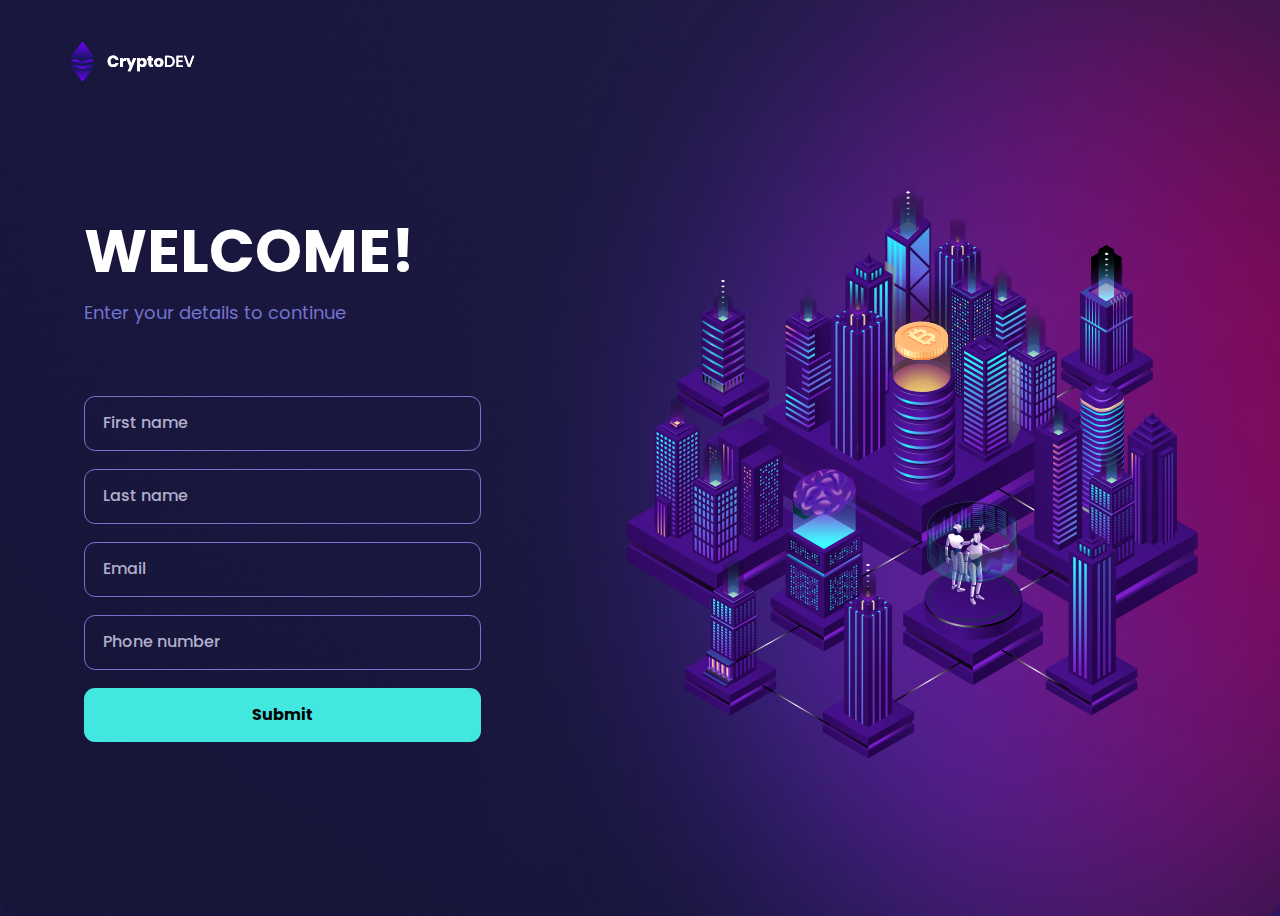
<file: index.html>
<!DOCTYPE html>
<html lang="en">
  <head>
    <meta charset="UTF-8" />
    <meta http-equiv="X-UA-Compatible" content="IE=edge" />
    <meta name="viewport" content="width=device-width, initial-scale=1.0" />
    <link rel="stylesheet" href="style.css" />
    <style>
      @import url("https://fonts.googleapis.com/css2?family=Poppins:wght@400;700&display=swap");
    </style>
    <title>CryptoDev</title>
  </head>
  <body>
    <div class="centralWindow">
      <header>
        <div class="logo">
          <img src="assets/Logo.svg" alt="CryptoDEV" />
        </div>
      </header>
  
      <main>
        <div class="mainDiv">
          <section id="leftSide">
            <h1>WELCOME!</h1>
            <p>Enter your details to continue</p>
            <form action="dashboard.html">
              <input required type="text" name="first name" placeholder="First name" />
              <input required type="text" name="last name" placeholder="Last name" />
              <input required type="email" name="email" placeholder="Email" />
              <input required type="tel" name="phone number" placeholder="Phone number" />
              <button required type="submit">Submit</button>
            </form>
          </section>
  
          <section id="cityArt">
            <img src="assets/city-art.svg" alt="City Image">
          </section>
        </div>
      </main>
    </div>
    
  </body>
</html>
</file>
<file: style.css>
* {
    box-sizing: border-box;
    margin: 0;
    padding: 0;
}



.centralWindow {
    border-radius: 15.8098px;
    background-image: url(assets/crypto-background.png);
    background-size: 100% 100%;
    box-shadow: 0px 54.6003px 54.6003px rgba(0, 0, 0, 0.25);
    width: 1310.41px;
    height: 931.84px;
    align-items: center;
}



body {
    width: 100vw;
    height: 100vh;
    background: linear-gradient(127.72deg, #1E1B44 -3.04%, #45108A 109.53%);
    display: flex;
    justify-content: center;
    align-items: center;
}



.logo {
    padding-left: 63px;
    padding-top: 58px;
    padding-bottom: 100px;
}

.mainDiv {
    display: flex;
    align-items: center;
}

#cityArt {
    padding-left: 146px;
}



h1 {
    font-family: 'Poppins';
    font-style: normal;
    font-weight: 700;
    line-height: 90px;
    color: rgba(255, 255, 255, 1);
    width: 317px;
    height: 90px;
    display: flex;
    align-items: center;
    font-size: 60px;
    margin-bottom: 2px;
}

p {
    width: 262px;
    height: 30px;
    margin-bottom: 68px;

    font-family: 'Poppins';
    font-style: normal;
    font-weight: 400;
    font-size: 18px;
    line-height: 30px;
    color: #7473D0;
    display: flex;
    align-items: center;
}

form {
    display: flex;
    flex-direction: column;
    max-width: 397px;

}

input {
    height: 55px;
    border-radius: 11.0388px;
    margin-bottom: 18px;
    border: 1px solid #7473D0;
    align-items: center;
    background: transparent;
}

button {
    width: 397px;
    height: 54.34px;
    border-radius: 11.0388px;
    background: #42E8E0;

    font-family: 'Poppins';
    font-style: normal;
    font-weight: 700;
    font-size: 16px;
    line-height: 22px;
    border: none;
}

#leftSide {
    padding-left: 84px;
}

::-webkit-input-placeholder {
    color: #B1AFCD;
    font-family: 'Poppins';
    font-style: normal;
    font-weight: 500;
    font-size: 16px;
    line-height: 22px;
    padding-left: 18px;
}
</file>
